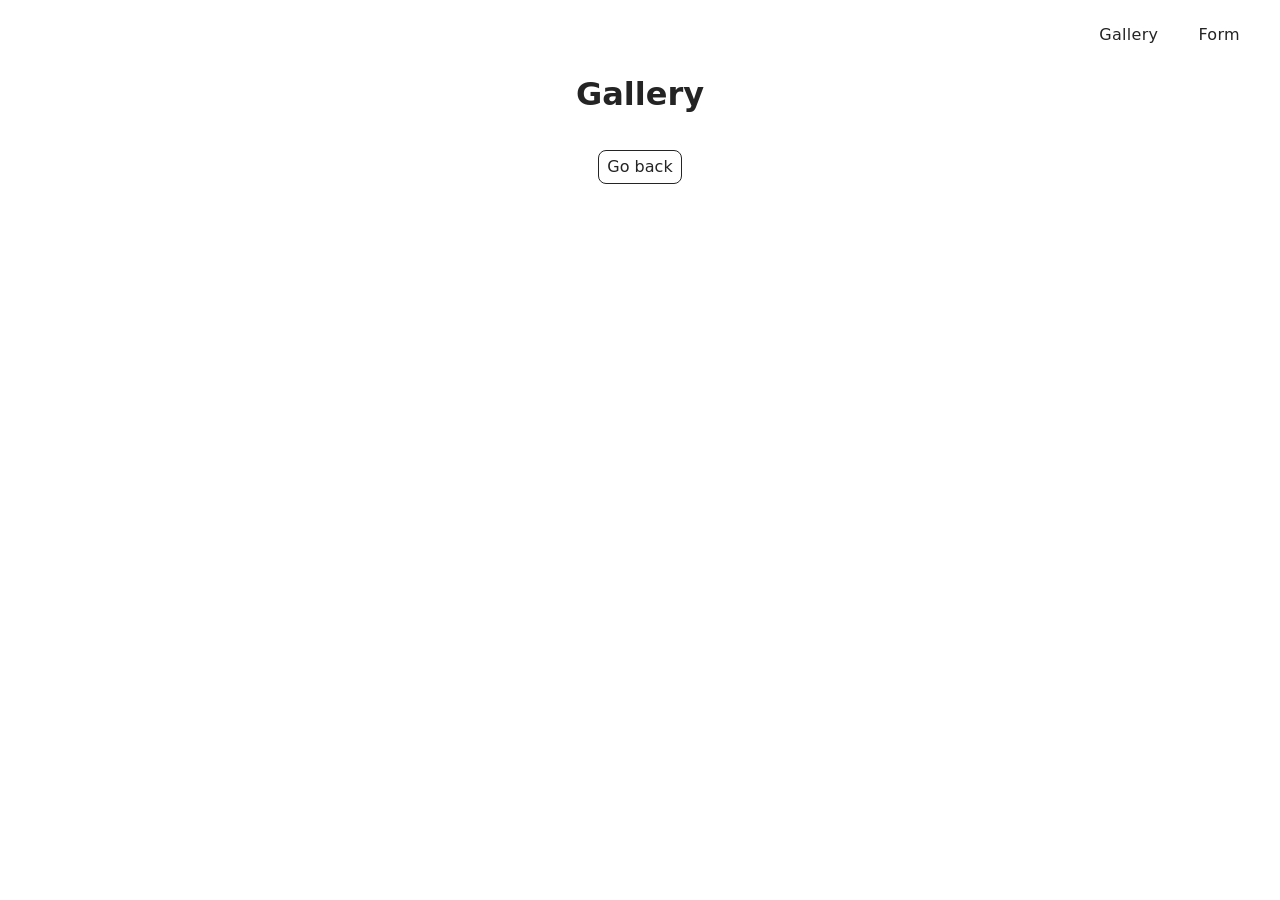
<file: src/1-gallery.html>
<!DOCTYPE html>
<html lang="en">
  <head>
    <meta charset="UTF-8" />
    <meta http-equiv="X-UA-Compatible" content="IE=edge" />
    <meta name="viewport" content="width=device-width, initial-scale=1.0" />
    <title>Gallery</title>
    <link rel="stylesheet" href="./css/styles.css" />
  </head>
  <body>
    <header class="header">
      <div class="container">
        <nav class="nav">
          <a class="nav-logo" href="./index.html" aria-label="Site logo">
            <svg class="nav-logo-icon" width="100" height="30">
              <use href="./img/logo.svg"></use>
            </svg>
          </a>
          <ul class="nav-list">
            <li class="nav-item">
              <a class="nav-link" href="./1-gallery.html">Gallery</a>
            </li>
            <li class="nav-item">
              <a class="nav-link" href="./2-form.html">Form</a>
            </li>
          </ul>
        </nav>
      </div>
    </header>
    <main>
      <div class="container">
        <h1 class="main-title">
          <span class="main-title-gradient">Gallery</span>
        </h1>
        <a class="back-link" href="./index.html">Go back</a>
        <div class="wrapper">
          <ul class="gallery"></ul>
          
        </div>
      </div>
    </main>
    <script type="module" src="./js/1-gallery.js"></script>
  </body>
</html>
</file>
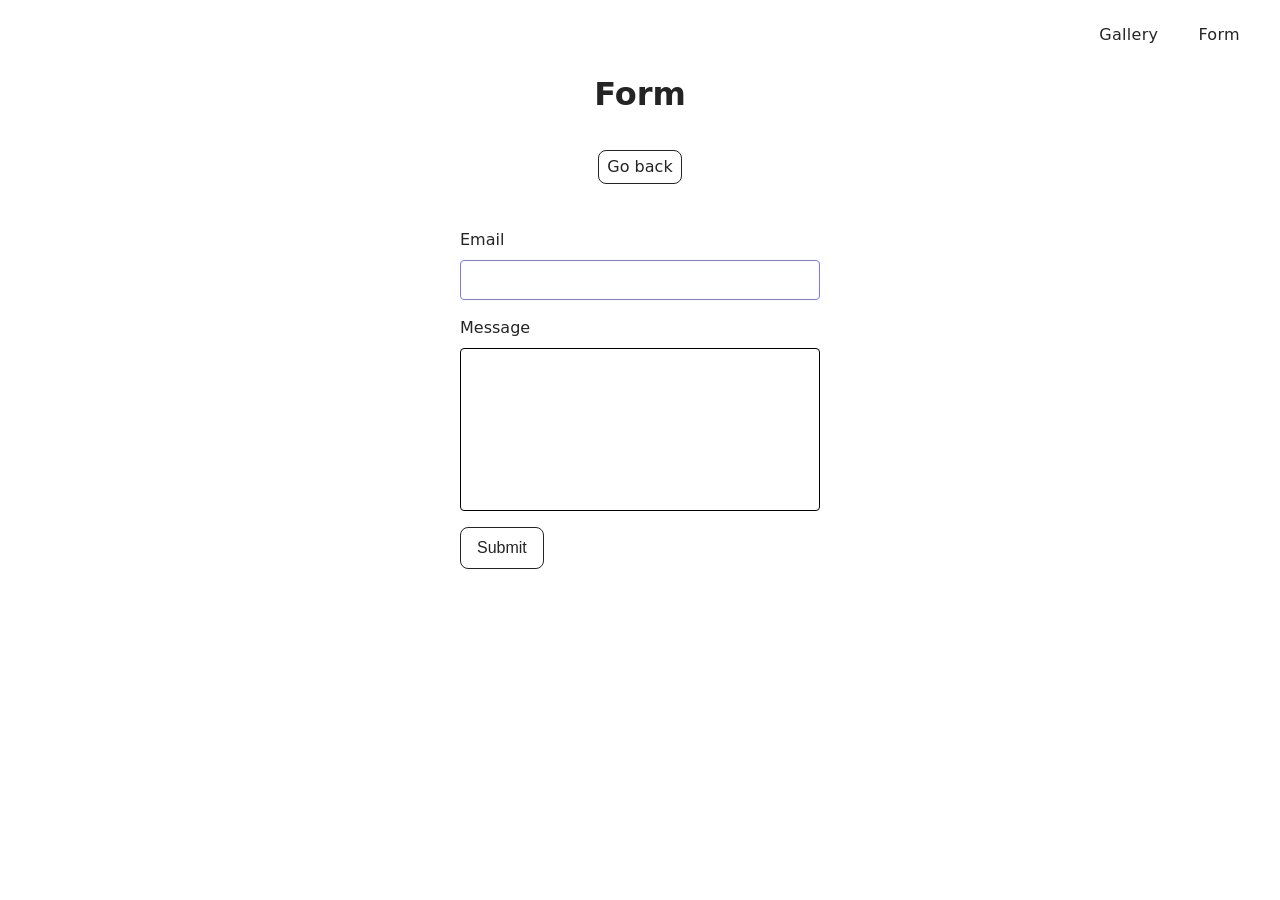
<file: src/2-form.html>
<!DOCTYPE html>
<html lang="en">
  <head>
    <meta charset="UTF-8" />
    <meta http-equiv="X-UA-Compatible" content="IE=edge" />
    <meta name="viewport" content="width=device-width, initial-scale=1.0" />
    <title>Form</title>
    <link rel="stylesheet" href="./css/styles.css" />
  </head>
  <body>
    <header class="header">
      <div class="container">
        <nav class="nav">
          <a class="nav-logo" href="./index.html" aria-label="Site logo">
            <svg class="nav-logo-icon" width="100" height="30">
              <use href="./img/logo.svg"></use>
            </svg>
          </a>
          <ul class="nav-list">
            <li class="nav-item">
              <a class="nav-link" href="./1-gallery.html">Gallery</a>
            </li>
            <li class="nav-item">
              <a class="nav-link" href="./2-form.html">Form</a>
            </li>
          </ul>
        </nav>
      </div>
    </header>
    <main>
      <div class="container">
        <h1 class="main-title">
          <span class="main-title-gradient">Form</span>
        </h1>
        <a class="back-link" href="./index.html">Go back</a>
        <div class="form-wrap">
          <form class="feedback-form" autocomplete="off">
            <label>
              Email
              <input class="input-text" type="email" name="email" autofocus />
            </label>
            <label>
              Message
              <textarea class="textarea" name="message" rows="8"></textarea>
            </label>
            <button type="submit" class="btn-submit">Submit</button>
          </form>

        </div>

      </div>
    </main>

     <script type="module" src="./js/2-form.js"></script>
  </body>
</html>
</file>
<file: src/css/styles.css>
/**
  |============================
  | include css partials with
  | default @import url()
  |============================
*/
/* Common styles */
@import url('./reset.css');
@import url('./base.css');
@import url('./container.css');
@import url('./animations.css');

/* Sections style */
@import url('./header.css');
@import url('./back-link.css');
@import url('./gallery.css');
@import url('./form.css');
</file>
